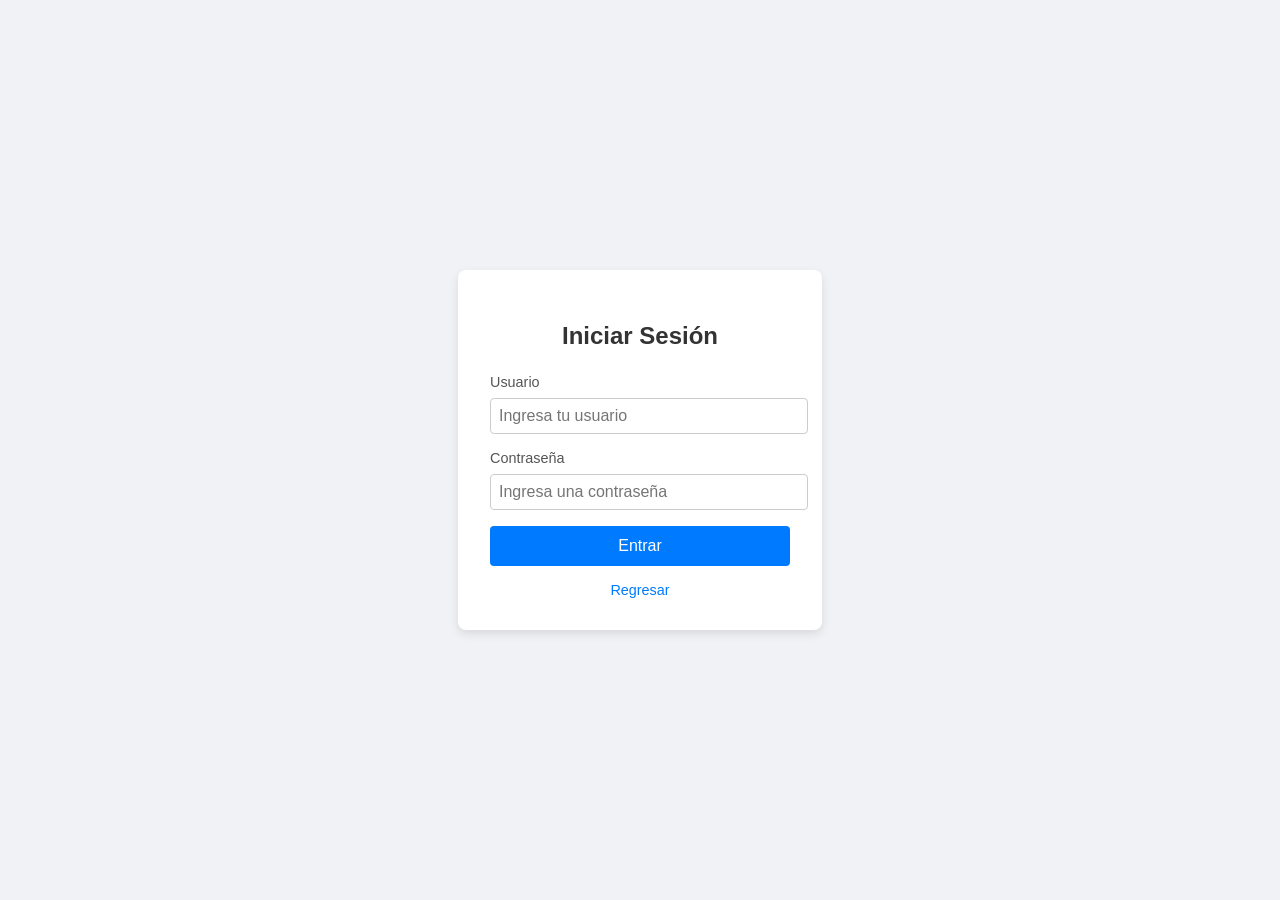
<file: login.html>
<!DOCTYPE html>
<html lang="en">
<head>
    <meta charset="UTF-8">
    <meta name="viewport" content="width=device-width, initial-scale=1.0">
    <title>Log In de prueba</title>
    <link rel="stylesheet" href="css/styles.css">
</head>
<body>
    <div class="login-container">
        <h2>Iniciar Sesión</h2>
        <form>
            <div class="form-group">
                <label for="usuario">Usuario</label>
                <input type="text" id="usuario" name="usuario" placeholder="Ingresa tu usuario"
                onblur="if(validarCorreo(this.value)){document.getElementById('correo-label').style.display = 'none'}else{document.getElementById('correo-label').style.display = 'inline'}">
                <span class="emergent-label" id="correo-label">correo no valido!</span>
            </div>
            <div class="form-group">
                <label for="password">Contraseña</label>
                <input type="password" id="password" name="password" placeholder="Ingresa una contraseña" title="Debe tener al menos una mayuscula, una minuscula, un numero, un caracter especial y una longitud minima de 8 caracteres"
                onblur="if(validarPassword(this.value)){document.getElementById('password-label').style.display = 'none'}else{document.getElementById('password-label').style.display = 'inline'}">
                <span class="emergent-label" id="password-label">contraseña no valida!</span>
            </div>
            <button type="button" class="btn">Entrar</button>
        </form>
        <a href="index.html" class="link">Regresar</a>
    </div>
</body>
</html>
</file>
<file: css/styles.css>
body {
    font-family: Arial, sans-serif;
    background: #f0f2f5;
    display: flex;
    justify-content: center;
    align-items: center;
    height: 100vh;
    margin: 0;
}

.login-container {
    background: #fff;
    padding: 2rem;
    border-radius: 8px;
    box-shadow: 0 4px 10px rgba(0, 0, 0, 0.1);
    width: 300px;
}

.login-container h2 {
    text-align: center;
    margin-bottom: 1.5rem;
    color: #333;
}

.form-group {
    margin-bottom: 1rem;
}

.form-group label {
    display: block;
    margin-bottom: 0.5rem;
    font-size: 0.9rem;
    color: #555;
}

.form-group input {
    width: 100%;
    padding: 0.5rem;
    border: 1px solid #ccc;
    border-radius: 4px;
    font-size: 1rem;
}

.btn {
    width: 100%;
    padding: 0.7rem;
    background: #007bff;
    border: none;
    border-radius: 4px;
    color: #fff;
    font-size: 1rem;
    cursor: pointer;
    transition: background 0.3s ease;
}

.btn:hover {
    background: #0056b3;
}

.link {
    display: block;
    text-align: center;
    margin-top: 1rem;
    font-size: 0.9rem;
    color: #007bff;
    text-decoration: none;
}

.link:hover {
    text-decoration: underline;
}

.emergent-label {
    display: none;
    color: red;
    font-size: 0.9em;
    margin-top: 5px;
}

input:focus+.emergent-label {
    display: block;
}
</file>
